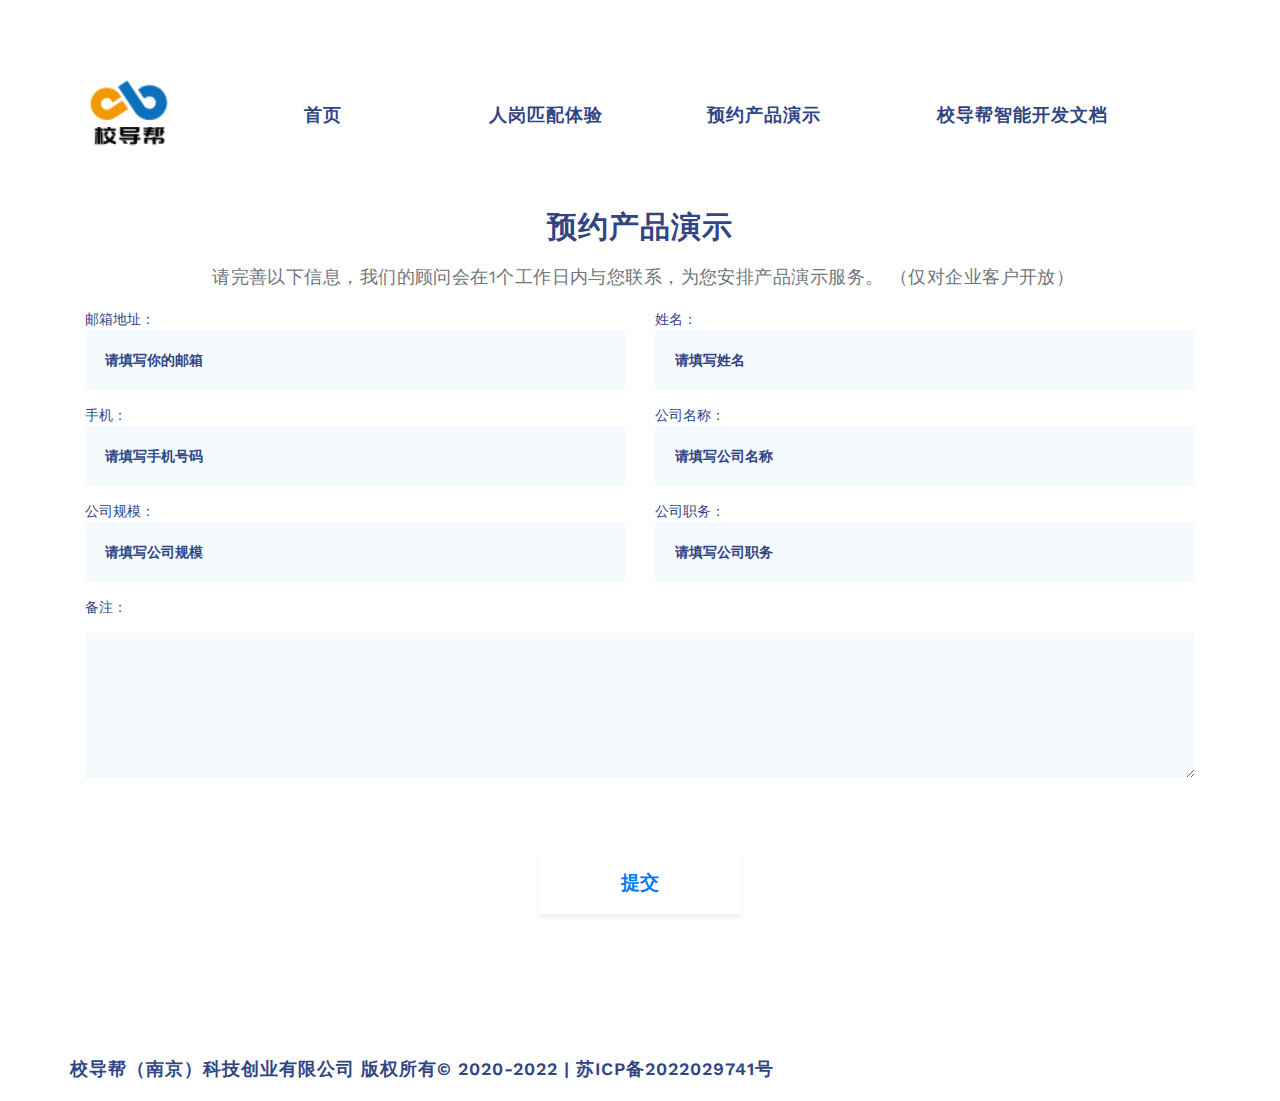
<file: lianxiwomen.html>
<!DOCTYPE html>
<html lang="en">
<head>
<!-- Metas -->
<meta http-equiv="content-type" content="text/html; charset=utf-8" />
<meta name="viewport" content="width=device-width, initial-scale=1.0">
<meta name="author" content="" />
<!-- Links -->
<link rel="icon" type="image/png" href="images/bang.png" />
<link href="https://fonts.googleapis.com/css?family=Work+Sans:400,600&display=swap" rel="stylesheet">
<link rel="stylesheet" href="icofont.min.css">
<link href="css/bootstrap.min.css" rel="stylesheet" />
<link href="css/slick.css" rel="stylesheet" />

<link href="css/main.css" rel="stylesheet" />
<!-- Document Title -->
<title>校导帮</title>
</head>
<body>
<!-- HEADER SECTION -->  
<header id="home">
<div class="container">
  <nav class="navbar navbar-expand-lg navbar-light  ">
  
	<!-- Change Logo Img Here -->
	<a class="navbar-brand js-sticky-header site-navbar-target row align-items-center" href="index.html" role="banner"><img src="images/xiaodaobangxia.png" alt="" class="js-sticky-header site-navbar-target" ></a>
	<button class="navbar-toggler" type="button" data-toggle="collapse" data-target="#navbarSupportedContent" aria-controls="navbarSupportedContent" aria-expanded="false" aria-label="Toggle navigation">
    <div class="hero-slider-caption ">
                                            
<p data-animation="fadeInUp" data-delay=".6s">&nbsp;</p>
    </div>
	  <div class="interactive-menu-button">
		<a href="#">
		  <span>Menu</span>
		</a>
	  </div>
	</button>
	<div class="collapse navbar-collapse " id="navbarSupportedContent">
	  <ul class="navbar-nav mr-auto">
		<li class="nav-item active">
        <div class="row align-items-center">
        
		  <!-- Nav Link -->
        <a href="index.html" a class="nav-link" data-scroll href="#home">首页&nbsp; &nbsp;&nbsp;&nbsp; &nbsp;&nbsp;  &nbsp; &nbsp;&nbsp;&nbsp; &nbsp;&nbsp;&nbsp; &nbsp;&nbsp;<span class="sr-only">(current)</span></a>
		</li>
		<li class="nav-item">
		  <!-- Nav Link -->
		  <a href="index.htm" a class="nav-link" data-scroll href="#guanyuwomen">人岗匹配体验&nbsp; &nbsp; &nbsp; &nbsp; &nbsp; &nbsp; &nbsp;</a>
		</li>
		
		  <a class="nav-link" data-scroll href="lianxiwomen.html">预约产品演示 &nbsp; &nbsp; &nbsp; &nbsp; &nbsp;&nbsp;  &nbsp; &nbsp;</a>
		</li>
        <li class="nav-item">
		  <!-- Nav Link -->
          
		  <a class="nav-link" data-scroll href="zhinengwendang.html">校导帮智能开发文档</a>
		</li>
		<li class="nav-item dropdown">
		  &nbsp; &nbsp; 
		  <!-- Lang Dropdown Link -->
		  <div class="dropdown-menu" aria-labelledby="navbarDropdown">
		
		  </div>
		</li>
	  </ul>
		<!-- Contacgt Us Button -->
	  </form>
	</div>
  </nav>
</div>
<!-- HERO SECTION -->    
<div class="container-fluid hero d-xl-none">
  <div class="container">
  </div>
</div>
</header>
  
<!-- CONTACT SECTION -->
<section id="contact-us" class="contact">
<div class="container">
  <div class="row">
	<div class="col-12">
	  <h5>&nbsp;</h5>
	  <h3 class="text-center">预约产品演示</h3>
<p class="text-center">&nbsp;请完善以下信息，我们的顾问会在1个工作日内与您联系，为您安排产品演示服务。 （仅对企业客户开放）</p>
    </div>
  </div>
  <form id="myForm" target="_blank" action="https://formspree.io/f/myyoqabp" method="post">
  <div class="row">
	<div class="col-12 col-lg-6 email">
	  邮箱地址：<input placeholder="请填写你的邮箱" name="邮箱地址" type="email" id="email" required>
	</div>
    <div class="col-12 col-lg-6 email">
	  姓名：<input placeholder="请填写姓名" type= "text" id="name"  name="name" size="30" required>
	</div>
    <div class="col-12 col-lg-6 email">
	  手机：<input type= "tel" name="phone" id="phone" placeholder="请填写手机号码" size="30" required>
	</div>
	<div class="col-12 col-lg-6 email">
	  公司名称：<input placeholder="请填写公司名称" name="公司名称" type="text" id="subject" size="30" required>
	</div>
    <div class="col-12 col-lg-6 email">
	  公司规模：<input placeholder="请填写公司规模" name="公司规模" type="text" name="subject" id="subject"  size="30" required>
	</div>
    <div class="col-12 col-lg-6 email">
	  公司职务：<input placeholder="请填写公司职务" name="公司职务" type="text" name="subject" id="subject" size="30" required>
	</div>
  </div>
  <div class="row">
	<div class="col-12 message">
	  备注：<textarea name="comments" id="comments" rows="5" cols="1"></textarea>
	</div>
	<div class="col-12">
	  <div class="hero-btns contact-btn">
		<!-- Send Message Btn -->
		<button type="submit" class="btn btn-md btn-light text-primary" name="submit" id="submit">提交</button>
	  </div>
	</div>
  </div>
</div>
</form>

<div class="">
            <div class="container">
                <div class="row">
   <p class="text-center"><a href="https://beian.miit.gov.cn">校导帮（南京）科技创业有限公司 版权所有© 2020-2022 | 苏ICP备2022029741号</p>
                        </div>
                    </div>
                    <div class="col-md-6">
                        <div class="footer-social text-left text-md-right d-xl-none">
                            <a href="#"><i class="fab fa-facebook-f"></i></a>
                            <a href="#"><i class="fab fa-youtube"></i></a>
                            <a href="#"><i class="fab fa-linkedin"></i></a>
                            <a href="#"><i class="fab fa-twitter"></i></a>
                            <a href="#"><i class="fab fa-instagram"></i></a>
                        </div>
                    </div>
                </div>
            </div>
        </div>
</section>
<!-- FOOTER SECTION -->
<!-- Scripts -->
<script src="js/jquery-3.2.1.slim.min.js"></script>
<script src="js/popper.min.js"></script>
<script src="js/bootstrap.min.js"></script>
<script src="js/slick.min.js"></script>
<script src="js/smooth-scroll.min.js"></script>
<script src="js/main.js"></script>
<!-- Scripts Ends -->
</body>
</html>
</file>
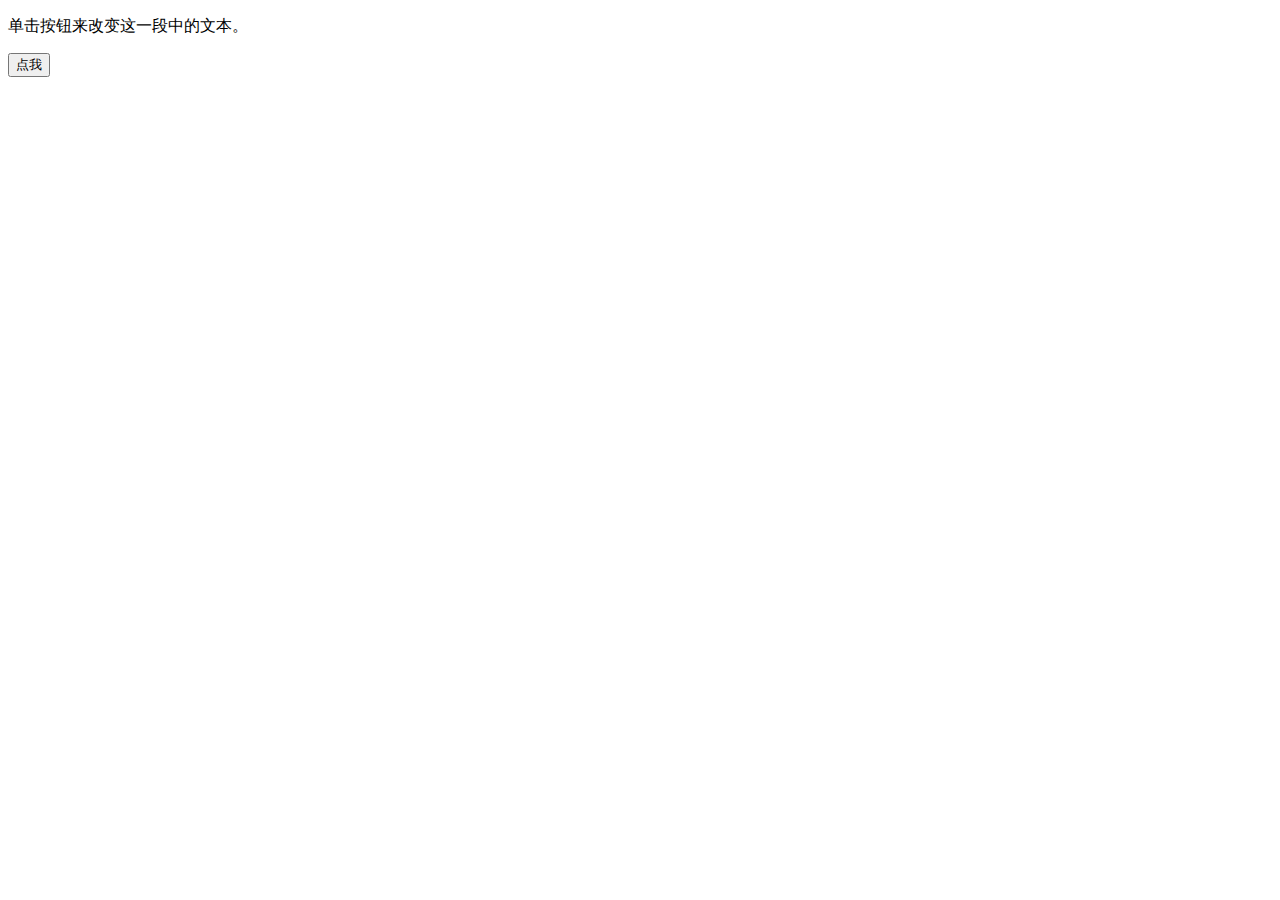
<file: 例子.html>
<!DOCTYPE html>
<html>
<head>
<meta charset="utf-8">
<title>菜鸟教程(runoob.com)</title>
</head>
<body>

<p id="demo">单击按钮来改变这一段中的文本。</p>
<button onclick="myFunction()">点我</button>
<script>
function myFunction(){
	document.getElementById("demo").innerHTML="Hello World";
};
</script>

</body>
</html>
</file>
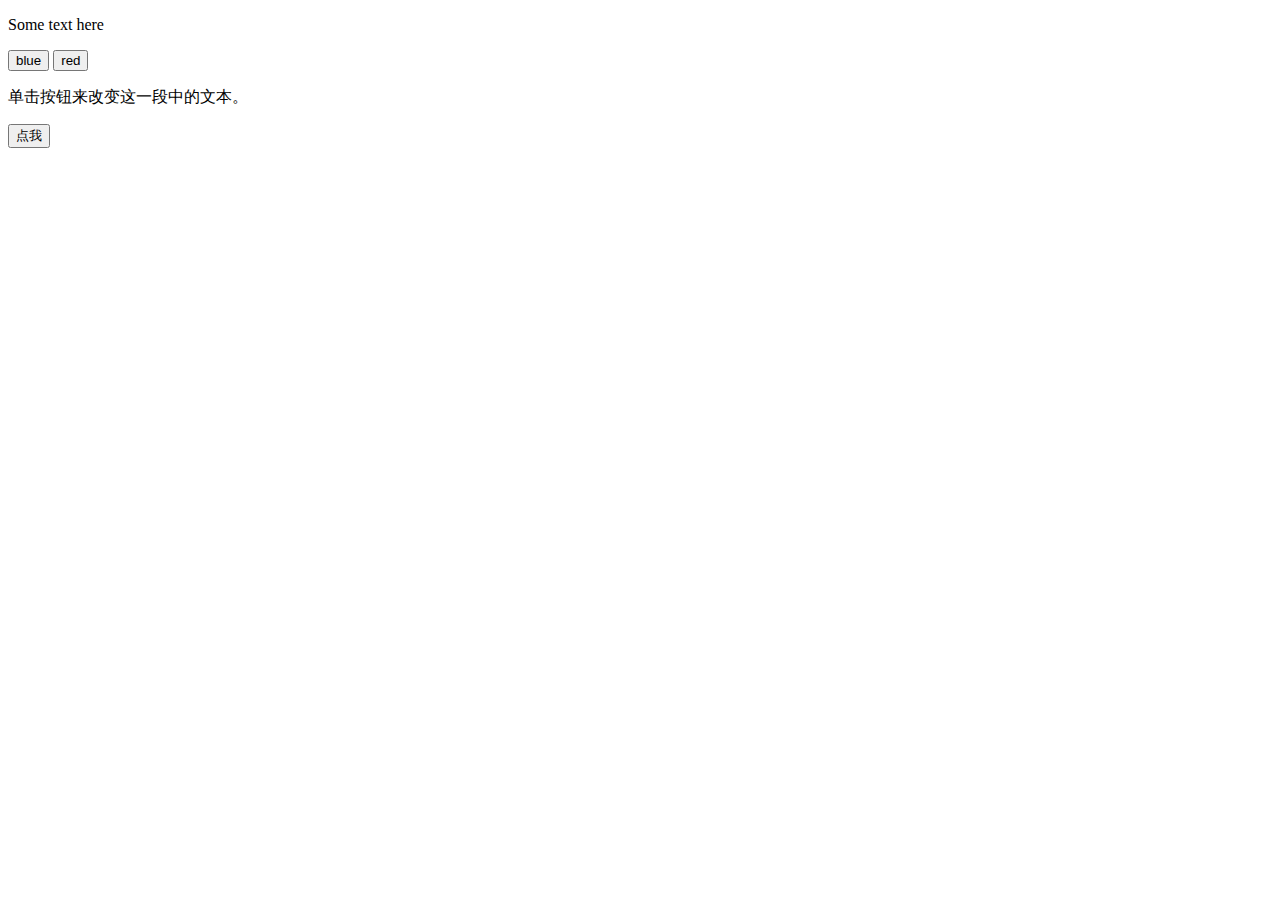
<file: images/Untitled-1.html>
<!doctype html>
<html>
<head>
  <title>getElementById example</title>
</head>
<body>
  <p id="para">Some text here</p>
  <button onclick="changeColor('blue');">blue</button>
  <button onclick="changeColor('red');">red</button>
</body>
</html>
<!DOCTYPE html>
<html>
<head>
<meta charset="utf-8">
<title>菜鸟教程(runoob.com)</title>
</head>
<body>

<p id="demo">单击按钮来改变这一段中的文本。</p>
<button onclick="myFunction()">点我</button>
<script>
function myFunction(){
	document.getElementById("demo").innerHTML="Hello World";
};
</script>

</body>
</html>
</file>
<file: css/main.css>
/*-----------------------------------------------------------
    1  General Styles
    2  Typography
    3  Buttons & Links 
    4  Header
    5  Services
    6  About  
    7  Portfolio
    8  Blog
    9  Contact
    10 Footer
    11 Responsive 
-------------------------------------------------------------*/


/*-----------------------------------------------------------
    1. General Styles 
-------------------------------------------------------------*/
* {
  margin: 0;
  padding: 0;
}
html {
  -webkit-box-sizing: border-box;
  -moz-box-sizing: border-box;
  box-sizing: border-box;
}
*, *:before, *:after {
  -webkit-box-sizing: inherit;
  -moz-box-sizing: inherit;
  box-sizing: inherit;
}
a {
  font-weight: 600;
  color: #314584;
  text-decoration: none;
  letter-spacing: 1px;
  position: relative;
}
a:focus,
a:hover {
  color: rgba(44, 44, 44, 0.8);
  text-decoration: none;
}
img {
  max-width: 100%;
  height: auto;
}
h1,
.h1,
h2,
.h2,
h3,
.h3,
h4,
.h4,
h5,
.h5,
h6,
.h6 {
  color: #314584;
  font-weight: 600;
  letter-spacing: 1px;
}
:active,
:focus {
  outline: none !important;
}
/*-----------------------------------------------------------
  2. Typography 
------------------------------------------------------------*/
body {
  color: #314584;
  font-family: 'Work Sans', sans-serif;
  font-size: 14px;
  font-weight: 400;
  overflow-x: hidden;
  transition: opacity 1s;
  min-width: 330px;
}
h1,
.h1 {
  font-size: 4.4rem;
  margin-bottom: 20px;
}
h2,
.h2 {
  font-size: 2.5rem;
  line-height: 3.5rem;
  margin-bottom: 50px;
}
.about h2 {
  margin-bottom:;
}
h3,
.h3 {
  font-size: 1.9rem;
  line-height: 2.5rem;
  margin-bottom: 15px;
}
h4,
.h4 {
  font-size: 24px;
}

h5,
.h5 {
  font-size: 1rem;
  color: #FF3946;
}
h6,
.h6 {
  font-size: 1rem;
  margin-bottom: 10px;
}
.about p {
  color: #314584;
}
p {
  font-size: 1.1rem;
  line-height: 1.8;
  color: #6E757A;
  margin-bottom: 15px;
  letter-spacing: 0.025em;
}
/*-----------------------------------------------------------
  3. Buttons & Links
-------------------------------------------------------------*/
.contact-btn button {
  width: 200px;
  height: 60px;
  border: 0px;
  -webkit-box-shadow: 0px 4px 6px 0px rgba(30,32,33,0.07);
  -moz-box-shadow: 0px 4px 6px 0px rgba(30,32,33,0.07);
  box-shadow: 0px 4px 6px 0px rgba(30,32,33,0.07);
  background-color: #fff;
  border-radius: 3px;
  font-size: 1.2rem;
  font-family: 'Work Sans', sans-serif;
  font-weight: 600;
  color: #FF3946;
}
.contact-btn i {
  font-size: 2rem;
  width: 100px;
  height: 100px;
  color: #FF3946;
}
.hero-btns a:first-child {
  background-color: #FF3946;
  border:2px solid #FF3946;
  color: #fff;
  padding: 17px 35px;
  font-size: 1.0rem;
  border-radius: 30px;
  -webkit-box-shadow: 0px 4px 5px 0px rgba(255,57,70,0.15);
  -moz-box-shadow: 0px 4px 5px 0px rgba(255,57,70,0.15);
  box-shadow: 0px 4px 5px 0px rgba(255,57,70,0.15);
}
.hero-btns a:first-child:hover {
  background-color: #fff;
  border:2px solid #FF3946;
  color: #314584;
  padding: 17px 35px;
  font-size: 1.0rem;
  border-radius: 30px;
  transition: all 0.3s ease;
}
.hero-btns a:last-child {
  color: #314584;
  padding: 17px 35px;
  font-size: 1.0rem;
}
.hero-btns a:last-child:hover {
  color: #FF3946;
  transition: all 0.3s ease;
}
.navbar-light .navbar-toggler {
  color: #314584;
  border: none;
}
.navbar-toggler {
  padding: .5rem 1.2rem .25rem 0rem;
  font-size: 1.25rem;
  line-height: 1;
  background-color: transparent;
  border: 1px solid transparent;
  border-radius: .25rem;
}
.interactive-menu-button {
  position: relative;
}
.interactive-menu-button a {
  width: 20px;
  height: 20px;
  display: block;
  position: relative;
}
.interactive-menu-button a span {
  height: 4px;
  position: absolute;
  background: #314584;
  text-indent: -999em;
  width: 100%;
  top: 6px;
  transition: all 0.5s cubic-bezier(0, 0.275, 0.125, 1);
}
.tlinks{text-indent:-9999px;height:0;line-height:0;font-size:0;overflow:hidden;}
.interactive-menu-button a span:before,
.interactive-menu-button a span:after {
  content: '';
  height: 4px;
  background: #314584;
  width: 100%;
  position: absolute;
  top: -6px;
  left: 0;
  transition: all 0.5s cubic-bezier(0, 0.275, 0.125, 1);
}
.interactive-menu-button a span:after {
  top: 6px;
}
.interactive-menu-button a.active span {
  background: transparent;
}
.interactive-menu-button a.active span:before {
  transform: translateY(6px) translateX(1px) rotate(45deg);
}
.interactive-menu-button a.active span:after {
  transform: translateY(-6px) translateX(1px) rotate(-45deg);
}
.navbar-nav .dropdown-menu {
  text-align: center;
  border: 0;
  background-color: #314584;
}
.navbar-nav .dropdown-menu a {
  color: #fff;
  cursor: pointer;
  font-size: 1.3rem;
  margin: 10px 0px;
}
.dropdown-item:focus, .dropdown-item:hover {
  color: #FF3946!important;
  text-decoration: none;
  background-color: #314584;
}
.service-btn a {
  color: #fff!important;
  font-size: 0.8rem!important;
}
.service-btn a:hover {
  color: #FF3946!important;
}
.more-btn {
  text-align: center;
  margin: 15px 0px 100px 0px;
}
.more-btn a {
  font-size: 1.2rem;
  color: #FF3946!important;
  cursor: pointer;
  padding: 20px 30px;
}
.more-btn a:hover {
  color: #314584!important;
}
.contact-btn {
  text-align: center;
  margin-top: 70px;
}
.contact-btn a {
  color: #fff!important;
}
.contact-btn a:hover {
  color: #314584!important;
}
/*-----------------------------------------------------------
  4. Header
-------------------------------------------------------------*/
.navbar-light .navbar-nav .nav-link {
  color: #314584;
  font-size: 1.1rem;
}
.hero-btns {
  margin-bottom: 350px;
}
.navbar-light .navbar-nav .active>.nav-link, .navbar-light .navbar-nav .nav-link.active, .navbar-light .navbar-nav .nav-link.show, .navbar-light .navbar-nav .show>.nav-link {
  color: #FF3946;
}
.navbar {
  padding: 50px 0 0 0;
}
.navbar-light .navbar-brand {
  margin-right: 10%;
}
.nav-item {
  padding: 0 10px;
}
.navbar-light .navbar-nav .nav-link:focus, .navbar-light .navbar-nav .nav-link:hover {
  color: #FF3946;
}
.hero img {
  position: absolute;
  top: 0;
  right: 0;
  z-index: -9;
  margin-top: 30px;
  width: 50%;
}
.hero h1 {
  margin-top: 250px;
}
.hero p {
  margin-bottom: 50px;
}
/*-----------------------------------------------------------
  5. Services
-------------------------------------------------------------*/
.services {
  padding: 50px 0px;
}
.services p {
  font-size: 1.0rem;
  color: #314584;
  line-height: 1.5rem;
}
.side-img img {
  position: absolute;
  left: -20px;
}
.side2-img img {
  position: absolute;
  right: -20px;
  top: 1300px;
}
.service-box {
  background-color: #fff;
  padding: 40px 45px;
  margin: 10px;
  -webkit-box-shadow: 0px 3px 7px 0px rgba(28,31,33,0.15);
  -moz-box-shadow: 0px 3px 7px 0px rgba(28,31,33,0.15);
  box-shadow: 0px 3px 7px 0px rgba(28,31,33,0.15);
  min-height: 400px;
}
.service-box img {
  margin-bottom: 30px;
}
/*-----------------------------------------------------------
  6. About
-------------------------------------------------------------*/
.about {
}
/*-----------------------------------------------------------
 7. Portfolio
-------------------------------------------------------------*/
.portfolio-aside img {
  margin-top: 20px;
  position: absolute;
  left: -20px;
}
.work-box {
  margin-bottom: 30px;
}
.work-box img {
  width: 370px;
  height: auto;
}
/* Portfolio Gallery Hover */
.photobox{
  display: inline-block;
}
.photobox__previewbox{
  position: relative;
  overflow: hidden;
}
.photobox__preview{
  display: block;
  max-width: 100%;
}
.photobox__previewbox:before{
  content: "";
}
.photobox_type10 .photobox__previewbox:before{
  width: 0;
  height: 0;
  padding: 25%;
  background-color: #314584;
  opacity: 0.8;
  border-radius: 50%;
  position: absolute;
  top: 50%;
  left: 50%;
  transition: transform calc(var(--photoboxAnimationDuration, .8s) / 2) ease;
  will-change: transform;
  transform: translate(-50%, -50%) scale(0);
}
.photobox_type10:hover .photobox__previewbox:before{
  transform: translate(-50%, -50%) scale(4);
  transition-duration: var(--photoboxAnimationDuration, .8s);
}
.photobox_type10 .photobox__label{
  width: 95%;
  text-align: center;
  opacity: 0;  
  transition: opacity calc(var(--photoboxAnimationDuration, .8s) / 4) cubic-bezier(0.71, 0.05, 0.29, 0.9), transform calc(var(--photoboxAnimationDuration, .8s) / 4) cubic-bezier(0.71, 0.05, 0.29, 0.9);
  will-change: opacity, transform;
  position: absolute;
  top: 50%;
  left: 50%;
  transform: translate(-50%, 200%);
  z-index: 3;
  color: #fff;
  font-family: 'Work Sans', sans-serif;
  font-weight: 600;
  font-size: 1.1rem; 
}
.photobox_type10:hover .photobox__label{
  opacity: 1;
  transform: translate(-50%, -50%);
  transition-duration: calc(var(--photoboxAnimationDuration, .8s) / 2);
  transition-delay: calc(var(--photoboxAnimationDuration, .8s) / 4);
}
.hide {
  display: none;
  transition: all 0.3s ease;
}
/*-----------------------------------------------------------
  8. Blog
-------------------------------------------------------------*/
.blog-aside img {
  position: absolute;
  right: -20px;
  margin-top: 200px;
}
.blog {
  padding: 25px 0px;
  margin-bottom: 100px;
}
.blog-box {
  background-color: #fff;
  min-height: 330px;
  max-width: 370px;
  padding: 50px 25px;
  -webkit-box-shadow: 0px 3px 7px 0px rgba(28,31,33,0.15);
  -moz-box-shadow: 0px 3px 7px 0px rgba(28,31,33,0.15);
  box-shadow: 0px 3px 7px 0px rgba(28,31,33,0.15);
  margin: 10px;
}
.blog-box p:nth-child(2) {
  font-size: 0.9rem;
  color: #6E757A!important;
}
.blog-box p:nth-child(3) {
  font-size: 1.2rem;
  color: #314584;
}
.slick-prev {
  position: absolute;
  right: 60px;
  top: -50px;
}
.slick-next  {
  position: absolute;
  right: 10px;
  top: -50px;
}
.blog-slider button {
  font-size: 3rem;
  border: none;
  background-color: #fff;
  color: #BBBBBC;
}
.blog-slider button:hover {
  color: #314584;
  transition: all 0.3s ease;
}
.blog-first {
  background-color: #FF3946;
}
.blog-first h6 {
  color: #fff;
}
.blog-first p:nth-child(2) {
  color: #fff!important;
}
.blog-first p:nth-child(3) {
  color: #fff;
}
.blog-slider {
  cursor: pointer;
}
.hide-blog {
  display: none;
}
#blog-btn {
  color: #FF3946;
  font-size: 1.2rem;
  font-family: 'Work Sans', sans-serif;
  font-weight: 600;
  background-color: #fff;
  border: none;
  margin-top: 20px;
}
#blog-btn:hover {
  color: #314584;
}
.hide-me {
  display: none;
}
/*-----------------------------------------------------------
  9. Contact
-------------------------------------------------------------*/
.contact {
  max-height: 550px;
}
.email input {
  width: 100%;
  height: 60px;
  background-color: #F4FAFE;
  border: none;
  padding: 0px 20px;
  color: #314584;
  font-weight: 600;
  margin-bottom: 15px;
}
::-webkit-input-placeholder { /* Chrome/Opera/Safari */
  color: #314584;
  font-weight: 600;
}
::-moz-placeholder { /* Firefox 19+ */
  color: #314584;
  font-weight: 600;
}
:-ms-input-placeholder { /* IE 10+ */
  color: #314584;
  font-weight: 600;
}
:-moz-placeholder { /* Firefox 18- */
  color: #314584;
  font-weight: 600;
}
textarea {
  background-color: #F4FAFE;
  border: none;
  width: 100%;
  padding: 20px;
  margin-top: 15px;
  color: #314584;
  font-weight: 600;
}
/*-----------------------------------------------------------
  10. Footer
-------------------------------------------------------------*/
footer {
  background-color: #314584;
  width: 100%;
  min-height: 400px;
  text-align: center;
  padding: 70px 0px 0px 0px;
}
footer h5{
  color: #fff;
  padding-bottom: 10px;
}
footer h3{
  color: #FF3946;
  font-size: 3rem;
  margin-bottom: 30px;
}
.contact-nav li {
  display: inline;
  color: #fff;
}
.contact-nav a {
  color: #fff;
  font-size: 1.1rem;
  padding: 20px 20px;
}
.contact-nav a:hover {
  color: #FF3946;
}
footer h6 {
  color: #fff;
  font-size: 0.9rem;
  font-weight: 400;
  margin-top: 50px;
  margin-bottom: 20px;
}
.social li {
  display: inline;
}
.social li a {
  font-size: 2.7rem;
  color: #fff;
  margin: 0px 30px;
}
.social li a:hover {
  color: #FF3946;
  transition: all 0.3s ease;
}
/*-----------------------------------------------------------
  11. Responsive
-------------------------------------------------------------*/
@media (max-width: 1700px) {
  .hero-btns {
    margin-bottom: 200px;
  }
}
@media (max-width: 1500px) {
  .hero img {
    margin-top: 130px;
  }
}
@media (max-width: 1350px) {
  .hero-btns {
    margin-bottom: 140px;
  }
}
@media (max-width: 1199px) {
  .nav-item {
    padding: 0px; 
  }
  .navbar-light .navbar-nav .nav-link {
    font-size: 1rem;
  }
  .contact-btn button {
    -webkit-box-shadow: none;
    -moz-box-shadow: none;
    box-shadow:none;
    background-color: none;
    font-size: 1rem;
}
  .hero img {
    margin-top: 150px;
    width: 45%;
  }
  .hero h1 {
    margin-top: 150px;
  }
  h2 {
    font-size: 2rem;
    line-height: 3.0rem;
  }
  h3 {
    font-size: 1.4rem;
    line-height: 2rem;
    margin-bottom: 20px;
  }
  .services p {
    font-size: 0.8rem;
  }
  .hero-btns {
    margin-bottom: 120px;
  }
}
@media (max-width: 991px) {
  .navbar {
    padding: 15px 0 0 0;
  }
  .hero img {
    display: none;
  }
  .hero {
    text-align: center;
  }
  .hero h1 {
    margin-top: 80px;
  }
  .navbar-collapse {
    text-align: center;
    margin-top: 50px;
  }
  .navbar-light .navbar-nav .nav-link {
    font-size: 2rem;
  }
  .contact-btn {
    display: none;
  }
  .hero-btns {
    margin-bottom: 70px;
  }
  .service-txt {
    text-align: center;
  }
  .about img {
    margin-bottom: 70px;
  }
  .about {
    text-align: center;
  }
  .portfolio {
    text-align: center;
  }
  .blog {
    text-align: center;
  }
  .blog-box {
    margin: 0 auto;
    margin-bottom: 25px;
  }
  .contact {
    text-align: center;
  }

}
@media (max-width: 768px) {
  .hero h1 {
    font-size: 3.5rem;
  }
  .service-box {
    padding: 20px 25px;
    margin: 0px;
  }
  .contact-nav a {
    font-size: 1rem;
    padding: 20px 5px;
  }
}

@media (max-width: 575px) {
  .service-box {
    padding: 20px 25px;
    max-width: 300px;
    margin: 0 auto;
    margin-bottom: 40px;
  }
  footer h3{
    font-size: 2.5rem;
  }
}
@media (max-width: 454px) {
  .hero h1 {
    font-size: 3.0rem;
    margin-top: 50px;
  }
  .hero p {
    font-size: 0.8rem;
  }
  .hero-btns a:first-child {
    font-size: 0.8rem;
    display: block;
    width: 70%;
    margin: 0 auto;
  }
  .hero-btns a:last-child {
    font-size: 0.8rem;
    display: block;
    width: 70%;
    margin: 0 auto;
  }
  footer h3{
    line-height: 2.6rem;
  }
  .contact-nav li {
    display: block;
  }
  .social li {
    display: block;
  }
}
</file>
